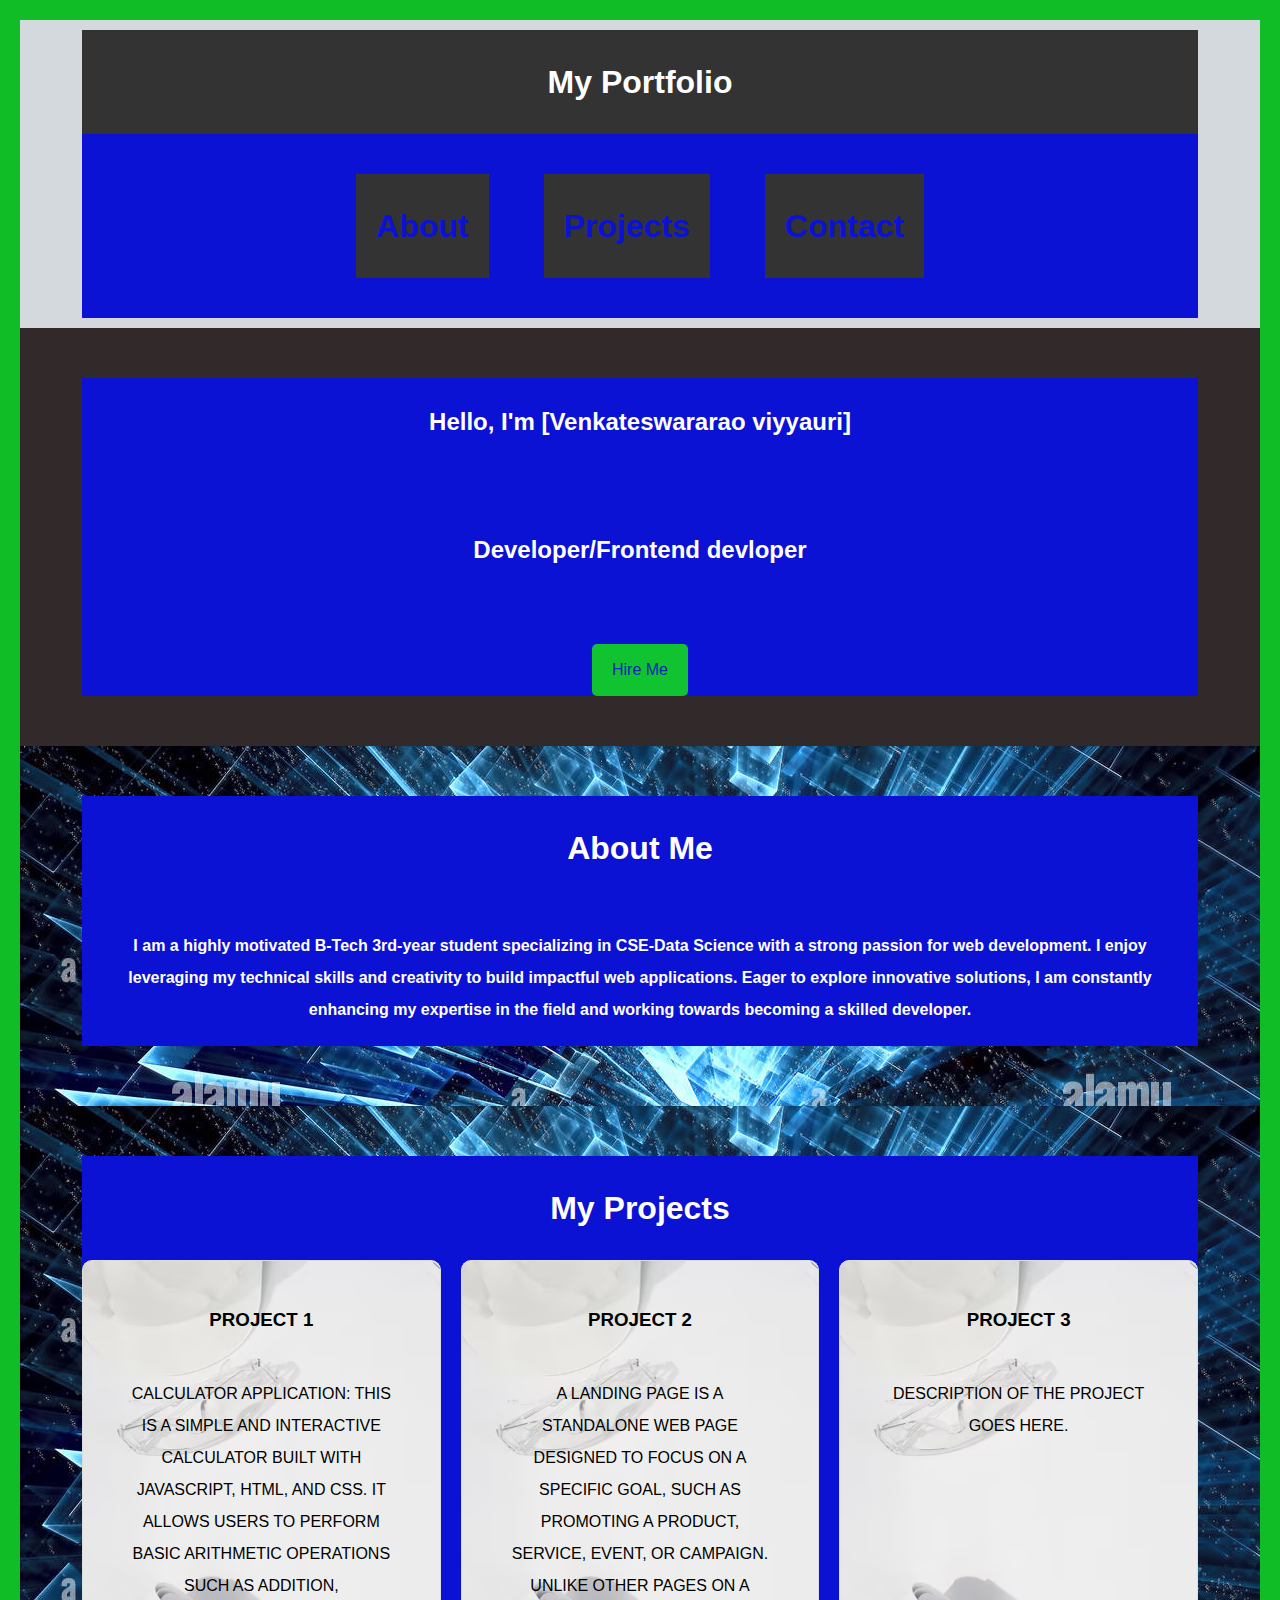
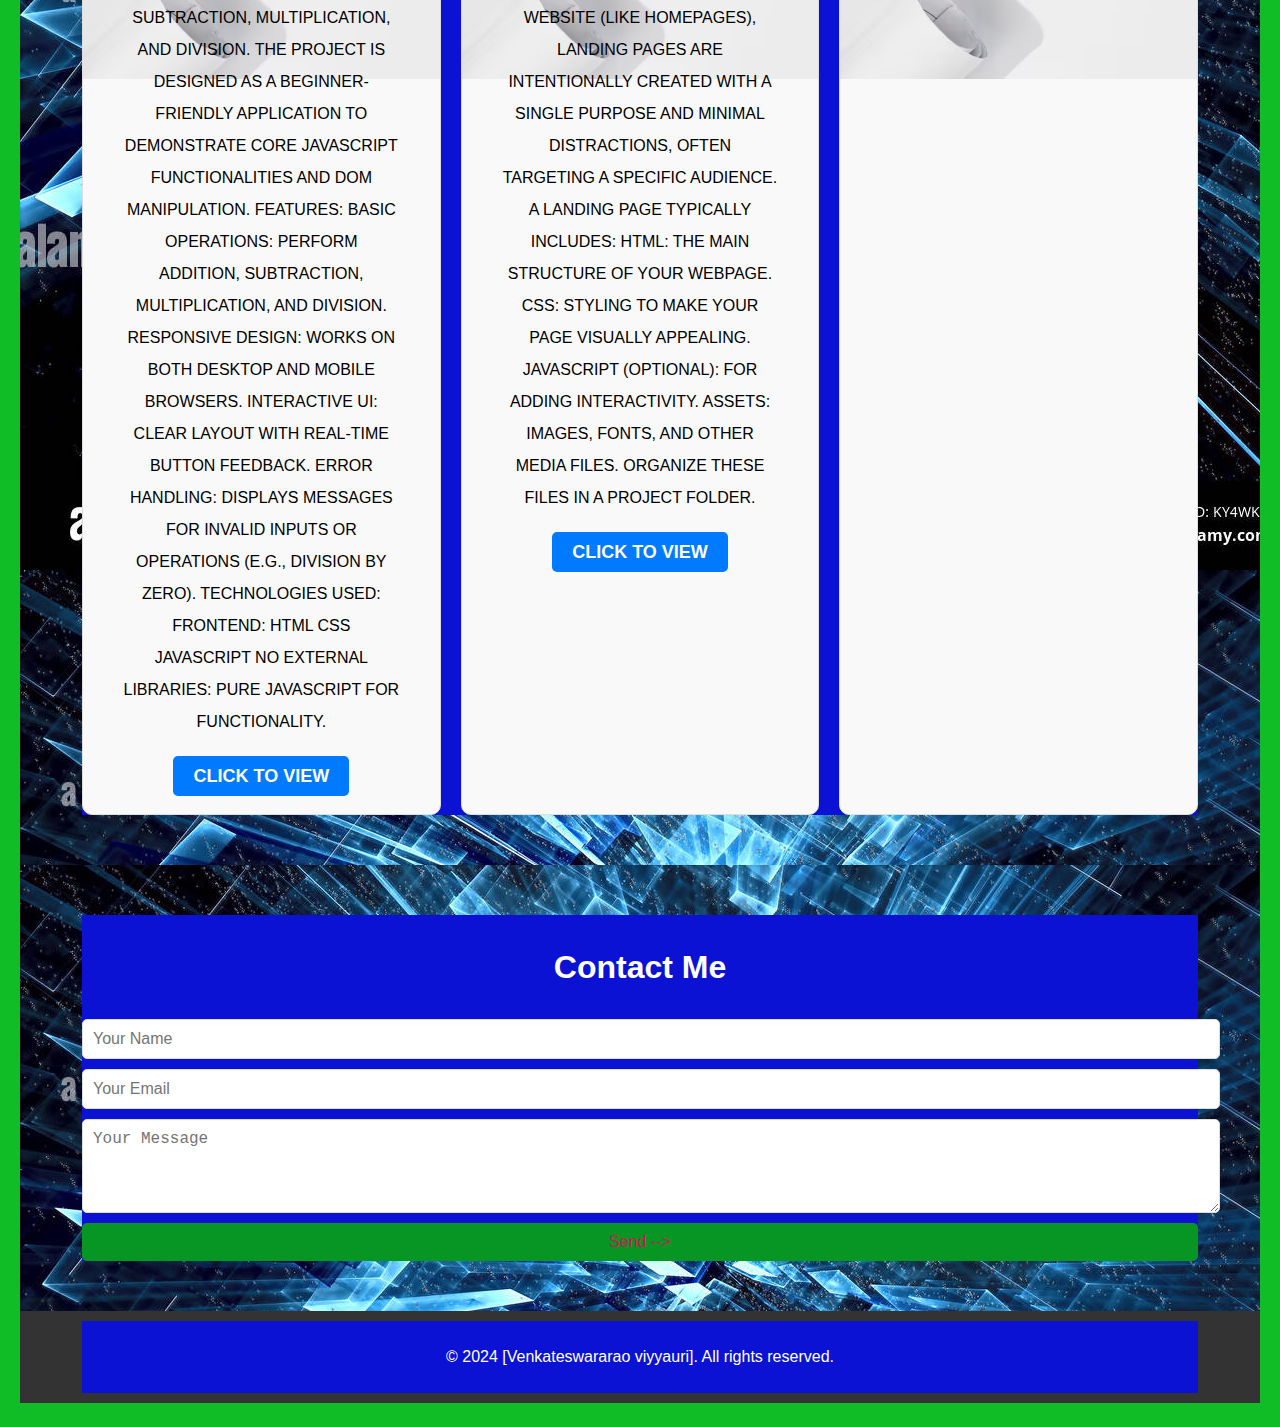
<file: code-soft-2/index.html>
<!DOCTYPE html>
<html lang="en">
<head>
    <meta charset="UTF-8">
    <meta name="viewport" content="width=device-width, initial-scale=1.0">
    <title>Portfolio</title>
    <link rel="stylesheet" href="style.css">
</head>
<body>
    <header>
        <div class="container">
            <h1>My Portfolio</h1>
            <nav>
                <ul>
                    <li><h1><a href="#about">About</a></h1></li>
                    <li><h1><a href="#projects">Projects</a></h1></li>
                    <li><h1><a href="#contact">Contact</a></h1></li>
                </ul>
            </nav>
        </div>
    </header>

    <section id="hero">
        <div class="container">
            <h2>Hello, I'm [Venkateswararao viyyauri]</h2>
            <p><h2>Developer/Frontend devloper</h2></p>
            <a href="#contact" class="btn">Hire Me</a>
        </div>
    </section>

    <section id="about">
        <div class="container">
            <h1>About Me</h1>
            <p><b>
                I am a highly motivated B-Tech 3rd-year
student specializing in CSE-Data Science
with a strong passion for web development.
I enjoy leveraging my technical skills and
creativity to build impactful web
applications. Eager to explore innovative
solutions, I am constantly enhancing my
expertise in the field and working towards
becoming a skilled developer.

            </b></p>
        </div>
    </section>

    <section id="projects">
        <div class="container">
            <h1>My Projects</h1>
            <div class="project-grid">
                <div class="project-card">
                    <h3>Project 1</h3>
                    <p>Calculator Application:

                        This is a simple and interactive calculator built with JavaScript, HTML, and CSS. It allows users to perform basic arithmetic operations such as addition, subtraction, multiplication, and division. The project is designed as a beginner-friendly application to demonstrate core JavaScript functionalities and DOM manipulation.
                        
                        Features: Basic Operations: Perform addition, subtraction, multiplication, and division. Responsive Design: Works on both desktop and mobile browsers. Interactive UI: Clear layout with real-time button feedback. Error Handling: Displays messages for invalid inputs or operations (e.g., division by zero). Technologies Used: Frontend: HTML CSS JavaScript No external libraries: Pure JavaScript for functionality. </p>
                    <a href="pj1.html" class="center">click to view</a>
                </div>
                <div class="project-card">
                    <h3>Project 2</h3>
                    <p>A landing page is a standalone web page designed to focus on a specific goal, such as promoting a product, service, event, or campaign. Unlike other pages on a website (like homepages), landing pages are intentionally created with a single purpose and minimal distractions, often targeting a specific audience. A landing page typically includes:

                        HTML: The main structure of your webpage. CSS: Styling to make your page visually appealing. JavaScript (optional): For adding interactivity. Assets: Images, fonts, and other media files. Organize these files in a project folder. </p>
                        <a href="pj2.html" class="center">click to view</a>    
                </div>
                <div class="project-card">
                    <h3>Project 3</h3>
                    <p>Description of the project goes here.</p>
                </div>
            </div>
        </div>
    </section>

    <section id="contact">
        <div class="container">
            <h1>Contact Me</h1>
            <form id="contactForm">
                <input type="text" id="name" placeholder="Your Name" required>
                <input type="email" id="email" placeholder="Your Email" required>
                <textarea id="message" placeholder="Your Message" rows="4" required></textarea>
                <button type="submit" class="btn">Send --></button>
            </form>
        </div>
    </section>

    <footer>
        <div class="container">
            <p>&copy; 2024 [Venkateswararao viyyauri]. All rights reserved.</p>
        </div>
    </footer>

    <script src="script.js"></script>
</body>
</html>
</file>
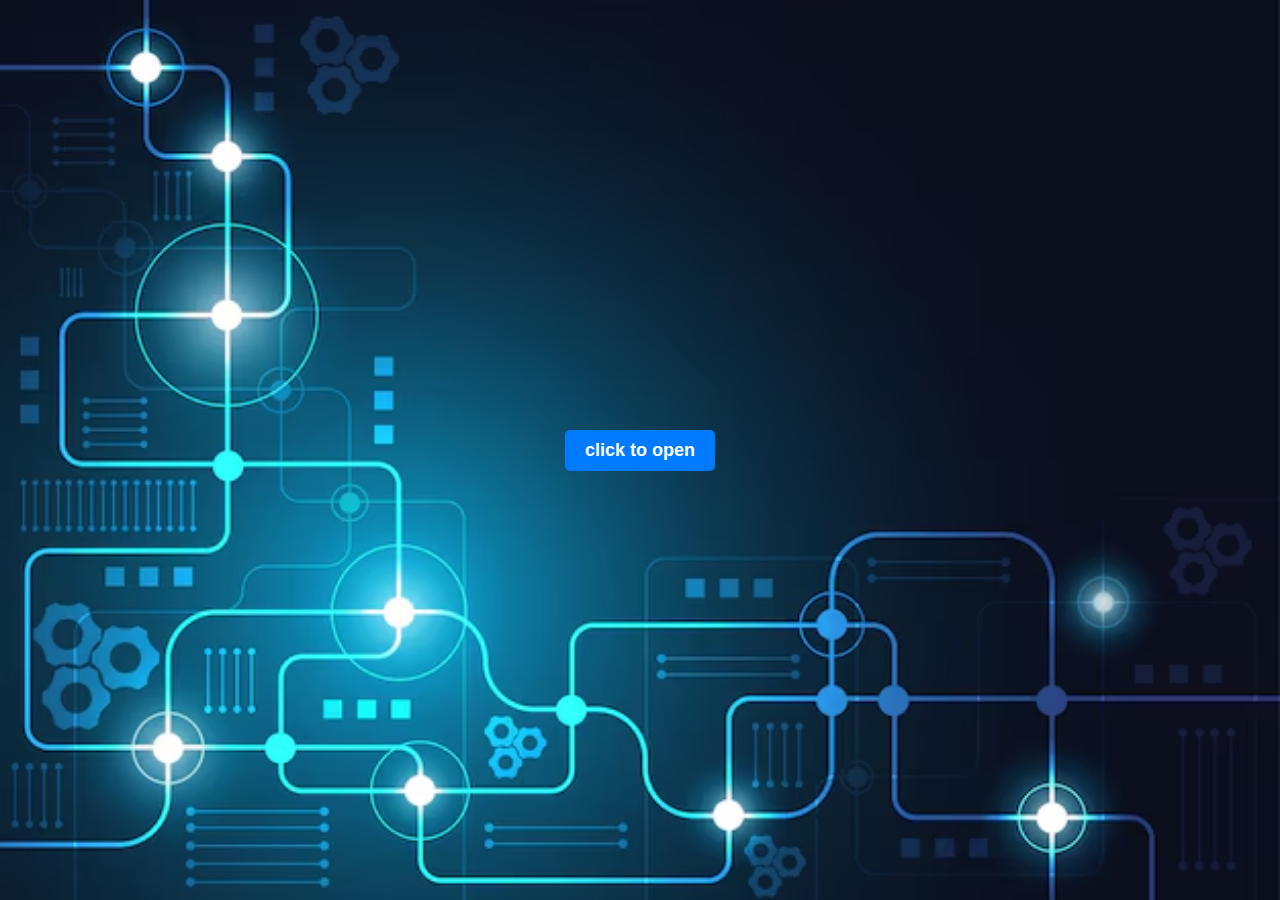
<file: code-soft-2/pj1.html>
<!DOCTYPE html>
<html lang="en">
<head>
    <meta charset="UTF-8">
    <meta name="viewport" content="width=device-width, initial-scale=1.0">
    <title>Project-1</title>
    <link rel="stylesheet" href="styles.css">
</head>
<body>
   <a href="https://github.com/Venky1322/calculater" class="center">click to open</a>
    
</body>
</html>
</file>
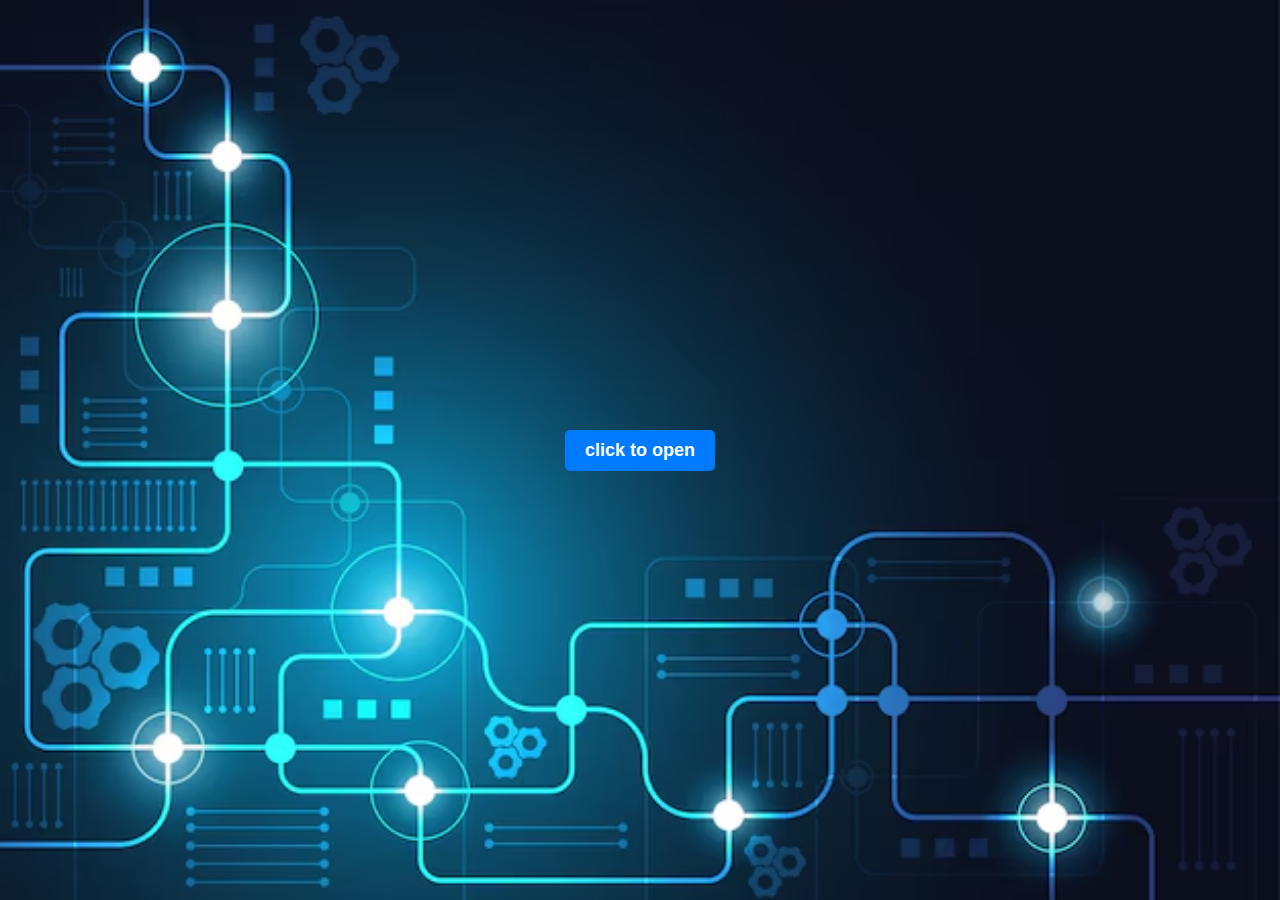
<file: code-soft-2/pj2.html>
<!DOCTYPE html>
<html lang="en">
<head>
    <meta charset="UTF-8">
    <meta name="viewport" content="width=device-width, initial-scale=1.0">
    <title>Project-1</title>
    <link rel="stylesheet" href="styles.css">
</head>
<body>
   <a href="https://github.com/Venky1322/landing-page" class="center">click to open</a>
    
</body>
</html>
</file>
<file: code-soft-2/styles.css>
/* styles.css */
body {
    margin: 0;
    height: 100vh;
    display: flex;
    justify-content: center;
    align-items: center;
    font-family: Arial, sans-serif;
    background-image: url("bg3.png");
    background-repeat: no-repeat;
    background-size: cover;
}

a.center {
    text-decoration: none;
    color: #fff;
    background-color: #007bff;
    padding: 10px 20px;
    border-radius: 5px;
    font-size: 18px;
    font-weight: bold;
    transition: background-color 0.3s ease;
}

a.center:hover {
    background-color: #0056b3;
}
</file>
<file: code-soft-2/style.css>
/* General Reset */
body, h1, h2, h3, p, ul, li {
    margin: 0;
    padding: 20px;
    list-style: none;
    font-family: 'Lucida Sans', 'Lucida Sans Regular', 'Lucida Grande', 'Lucida Sans Unicode', Geneva, Verdana, sans-serif;
}

body {
    line-height: 2;
    color: #4d0404;
    background: #10bd27;
}

.container {
    width: 90%;
    max-width: 1200px;
    margin: 0 auto;
}

/* Header */
header {
    background: #d4d9dd;
    color: #bf0b26;
    padding: 10px 0;
    text-decoration: dashed;
}

header h1 {
    text-align: center;
    background-color: #333;
    text-transform: capitalize;
}

header nav ul {
    display: flex;
    justify-content: center;
    gap: 15px;
}

header nav a {
    color: #0b12d3;
    text-decoration: none;
}

header nav a:hover {
    text-decoration: underline;
}

/* Hero Section */
#hero {
    background: #322a2a;
    color: #10caea;
    text-align: center;
    padding: 50px 0;
}

#hero .btn {
    display: inline-block;
    margin-top: 10px;
    background: #11c231;
    color: #0d26b1;
    padding: 10px 20px;
    border-radius: 5px;
    text-decoration: none;
    transition: background 0.3s;
}

#hero .btn:hover {
    background: #0056b3;
}

/* About Section */
#about, #projects, #contact {
    background-image: url("bg4.png");
    padding: 50px 0;
    text-align: center;
}

#about p, #contact p {
    margin: 10px 0;
}

/* Projects Section */
.project-grid {
    display: grid;
    grid-template-columns: repeat(auto-fit, minmax(300px, 1fr));
    gap: 20px;
}

.project-card {
    background: #f9f9f9;
    text-decoration: solid;
    text-transform: uppercase;
    font-display: bold;
    padding: 20px;
    border: 1px solid #ddd;
    border-radius: 10px;
    background-image: url("bg5.png");
    background-repeat: no-repeat;
    color:black;
}
a.center{
    text-decoration: none;
    color: #fff;
    background-color: #007bff;
    padding: 10px 20px;
    border-radius: 5px;
    font-size: 18px;
    font-weight: bold;
    transition: background-color 0.3s ease;
}

/* Contact Form */
form {
    display: flex;
    flex-direction: column;
    gap: 10px;
}
div,h1{
    background-color: #0b12d3;
    color: white;
}

form input, form textarea, form button {
    width: 100%;
    padding: 10px;
    font-size: 16px;
    border: 1px solid #ddd;
    border-radius: 5px;
}

form button {
    background: #079624;
    color: #d11453;
    border: none;
    cursor: pointer;
}

form button:hover {
    background: #d4700c;
}

/* Footer */
footer {
    text-align: center;
    background: #333;
    color: #fff;
    padding: 10px 0;
}
</file>
